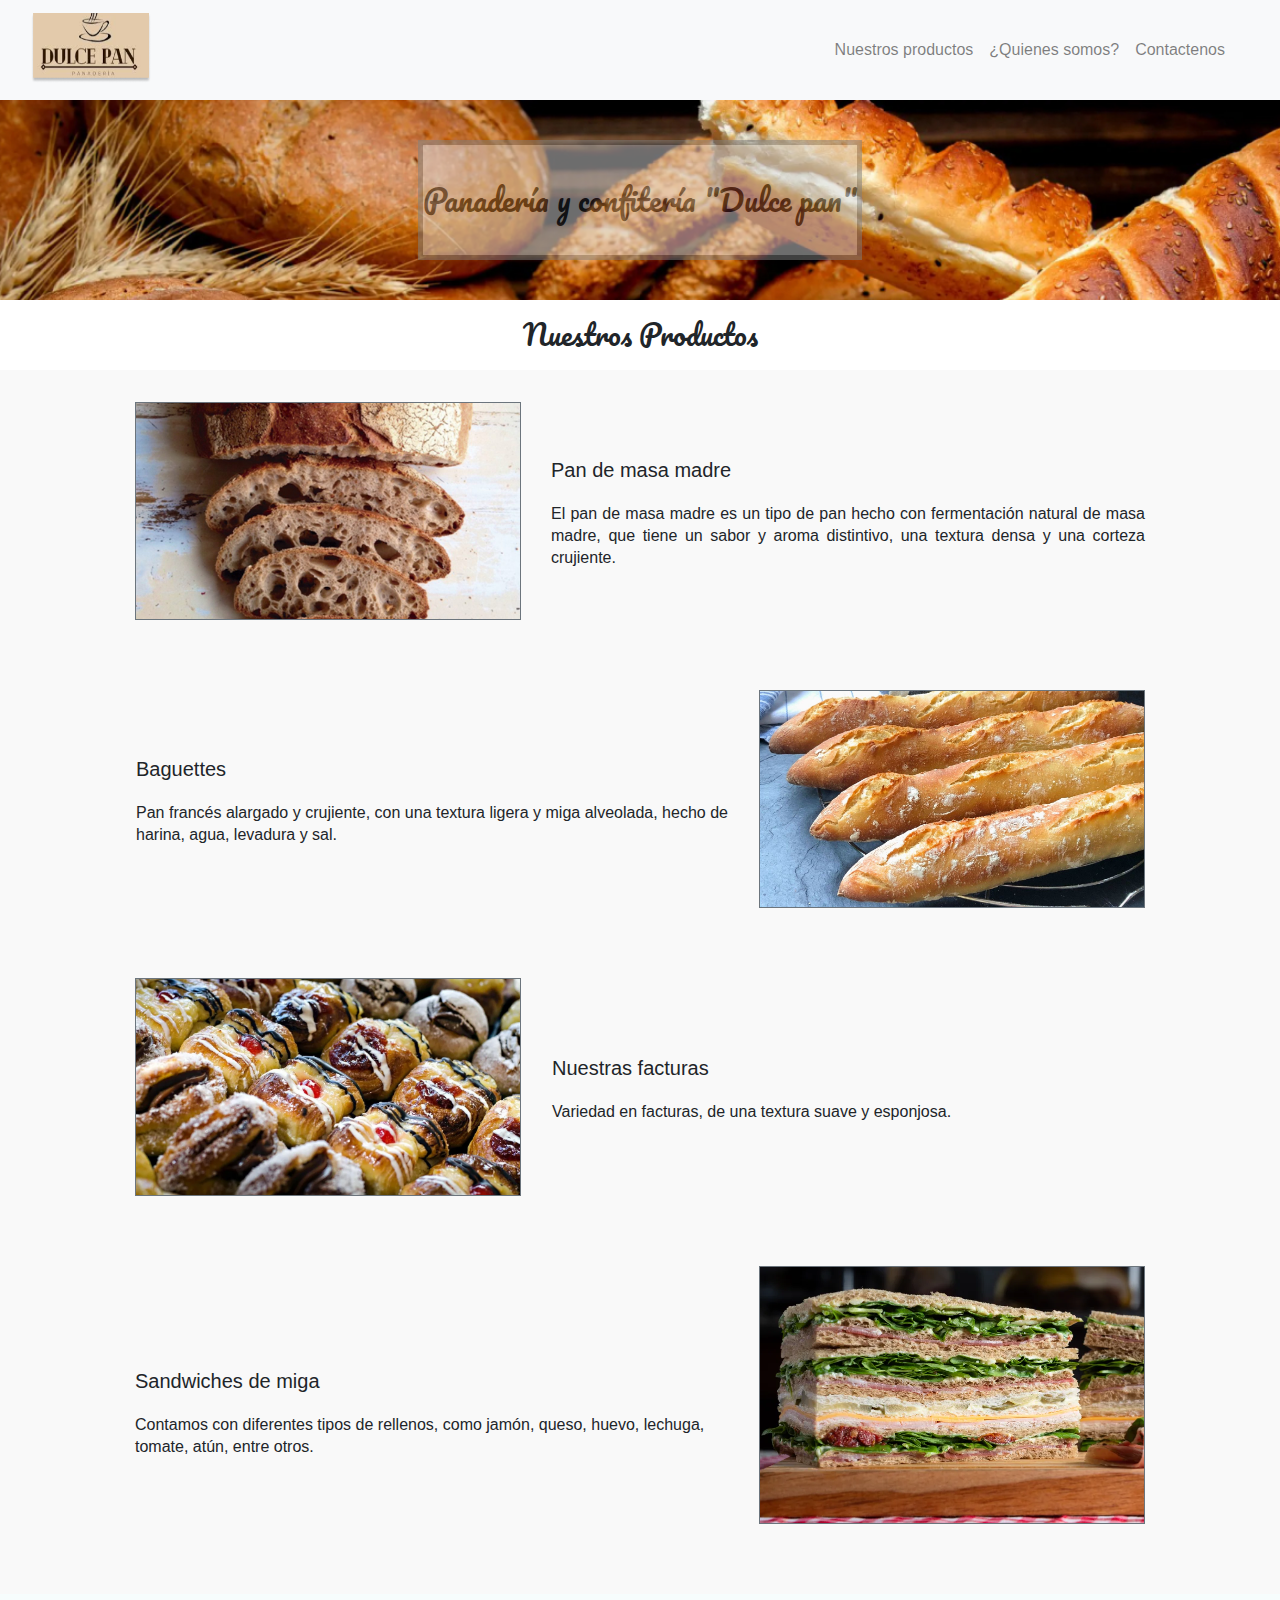
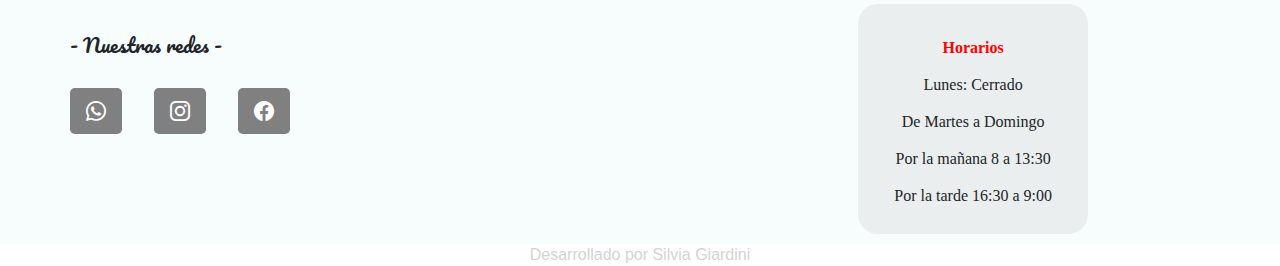
<file: index.html>
<!DOCTYPE html>
<html lang="en">
  <head>
    <meta charset="UTF-8" />
    <meta http-equiv="X-UA-Compatible" content="IE=edge" />
    <meta name="viewport" content="width=device-width, initial-scale=1.0" />
    <link
      rel="stylesheet"
      href="https://cdn.jsdelivr.net/npm/bootstrap@4.3.1/dist/css/bootstrap.min.css"
      integrity="sha384-ggOyR0iXCbMQv3Xipma34MD+dH/1fQ784/j6cY/iJTQUOhcWr7x9JvoRxT2MZw1T"
      crossorigin="anonymous" 
    />
    <link rel="stylesheet" href="./public/css/reset.css" />
    <link rel="stylesheet" href="./public/css/style.css" />
    <link rel="preconnect" href="https://fonts.googleapis.com" />
    <link rel="preconnect" href="https://fonts.gstatic.com" crossorigin />
    <link
      href="https://fonts.googleapis.com/css2?family=Pacifico&display=swap"
      rel="stylesheet"
    />
    <!-- iconos de bootstrap-->
    <link
      rel="stylesheet"
      href="https://cdn.jsdelivr.net/npm/bootstrap-icons@1.9.1/font/bootstrap-icons.css"
    />

    <title>Dulce pan</title>
  </head>

  <body>
    <header>
      <!-- CABECERA -->
      <!-- CABECERA-LOGO -->
      <nav class="navbar navbar-expand-md navbar-light bg-light">
        <div class="container-fluid">
          <a class="navbar-brand" href="./index.html">
            <img
              src="./public/img/logo/Logo.png"
              alt="logo"
              width="120"
              height="70"
            />
          </a>
          <!-- CABECERA-NAVEGADOR -->

          <div class="navbar d-flex justify-content-end" id="navbarNav">
            <ul class="navbar-nav">
              <li class="nav-item">
                <a class="nav-link nuestros-productos" href="#nuestros-productos">Nuestros productos</a
                >
              </li>
              <li class="nav-item">
                <a class="nav-link quienes-somos" href="./public/views/somos.html"
                  >¿Quienes somos?</a
                >
              </li>
              <li class="nav-item">
                <a class="nav-link contactenos" href="./public/views/contactenos.html"
                  >Contactenos</a
                >
              </li>
            </ul>
          </div>
        </div>
      </nav>
    </header>

    <main>
      <!-- PRINCIPAL -->
      <!-- HERO -->
      <div class="container-fluid p-0">
        <div class="row justify-content-center align-items-center hero">
          <div class="col-md-12">
            <h1>Panadería y confitería "Dulce pan"</h1>
          </div>
        </div>
      </div>

      <!--SECCIÓN PRODUCTOS -->
      <!-- TÍTULO -->
      <section id="nuestros-productos">
        <div class="titulo-de-seccion container-fluid">
          <div class="row contenedor-product justify-content-center p-4">
            <h2>Nuestros Productos</h2>
          </div>
        </div>
        <!-- PRODUCTOS -->

        <div class="b-color container-fluid">
          <div class="row contenedor-product justify-content-center p-3">
            <!-- producto pan masa madre -->
            <div class="col-md-4 my-3">
              <img
                class="w-100 border border-secondary"
                src="./public/img/pan-masa-madre.jpeg"
                alt="img-pan"
              />
            </div>

            <div class="col-md-6 my-4 align-self-center">
              <h4>Pan de masa madre</h4>
              <p class="text-justify">
                <br />
                El pan de masa madre es un tipo de pan hecho con fermentación
                natural de masa madre, que tiene un sabor y aroma distintivo,
                una textura densa y una corteza crujiente.
              </p>
            </div>
          </div>
          <!-- producto baguette -->
          <div class="row contenedor-product justify-content-center p-3">
            <div class="col-md-4 my-3 order-1">
              <img
                class="w-100 border border-secondary"
                src="./public/img/baguettes.jpeg"
                alt="baguettes"
              />
            </div>

            <div class="col-md-6 p-3 my-3 align-self-center">
              <h4>Baguettes</h4>
              <p class="text-justify">
                <br />
                Pan francés alargado y crujiente, con una textura ligera y miga
                alveolada, hecho de harina, agua, levadura y sal.
              </p>
            </div>
          </div>
          <!-- producto facturas -->
          <div class="row contenedor-product justify-content-center p-3">
            <div class="col-md-4 my-3">
              <img
                class="w-100 border border-secondary"
                src="./public/img/facturas.jpg"
                alt="Facturas"
              />
            </div>

            <div class="col-md-6 my-3 p-3 align-self-center">
              <h4>Nuestras facturas</h4>
              <p>
                <br />
                Variedad en facturas, de una textura suave y esponjosa.
              </p>
            </div>
          </div>
          <!-- producto sandwich de miga -->
          <div class="row contenedor-product justify-content-center p-3">
            <div class="col-md-4 my-3 order-1 mb-5">
              <img
                class="w-100 border border-secondary"
                src="./public/img/sanwich-de-miga.jpeg"
                alt="sandwich"
              />
            </div>

            <div class="col-md-6 align-self-center">
              <h4>Sandwiches de miga</h4>
              <p>
                <br />
                Contamos con diferentes tipos de rellenos, como jamón, queso,
                huevo, lechuga, tomate, atún, entre otros.
              </p>
            </div>
          </div>
        </div>
      </section>
    </main>
    <!-- FOOTER -->

    <div class="footer d-flex" id="footer">
      <!-- Contenedor -->
      <div class="container m-2">
        <!-- CONTENEDOR DE UNA FILA -->
        <div class="row d-flex m-3">
          <!-- FILA CON DOS COLUMNAS -->
          <div class="colum1 col-6">
            <!-- COLUMNA 1 CON LAS REDES -->
            <div class="row m-3">
              <h3>- Nuestras redes -</h3>
            </div>
            <div class="row d-flex">
              <div class="col-3 d-flex icon">
                <!-- Facebook -->
                <a
                  class="btn btn-primary btn-lg btn-floating m-3"
                  href="#!"
                  role="button"
                  href="#"
                >
                  &#xF618;</a
                >

                <!-- Instagram -->
                <a
                  class="btn btn-primary btn-lg btn-floating m-3"
                  href="#!"
                  role="button"
                  href="#"
                  >&#xF437;</a
                >

                <!-- Whatsapp -->
                <a
                  class="btn btn-primary btn-lg btn-floating m-3"
                  href="#!"
                  role="button"
                  href="#"
                  >&#xF344;</a
                >
              </div>
            </div>
          </div>
        </div>
      </div>
      <div
        class="titulo-de-seccion container-fluid row contenedor-product justify-content-center mr-5 pr-5"
      >
        <div class="col-md-3">
          <div
            class="contenedor-informacion d-flex flex-column align-items-center justify-content-between icon"
          >
            <p>
              <span class="info-destacada">Horarios</span>
            </p>

            <p>Lunes: Cerrado</p>

            <p>De Martes a Domingo</p>
            <p>Por la mañana 8 a 13:30</p>
            <p>Por la tarde 16:30 a 9:00</p>
          </div>
        </div>
      </div>
    </div>

    <div class="container final">
      <div class="fin row d-flex justify-content-center">
        Desarrollado por Silvia Giardini
      </div>
    </div>
  </body>
</html>
</file>
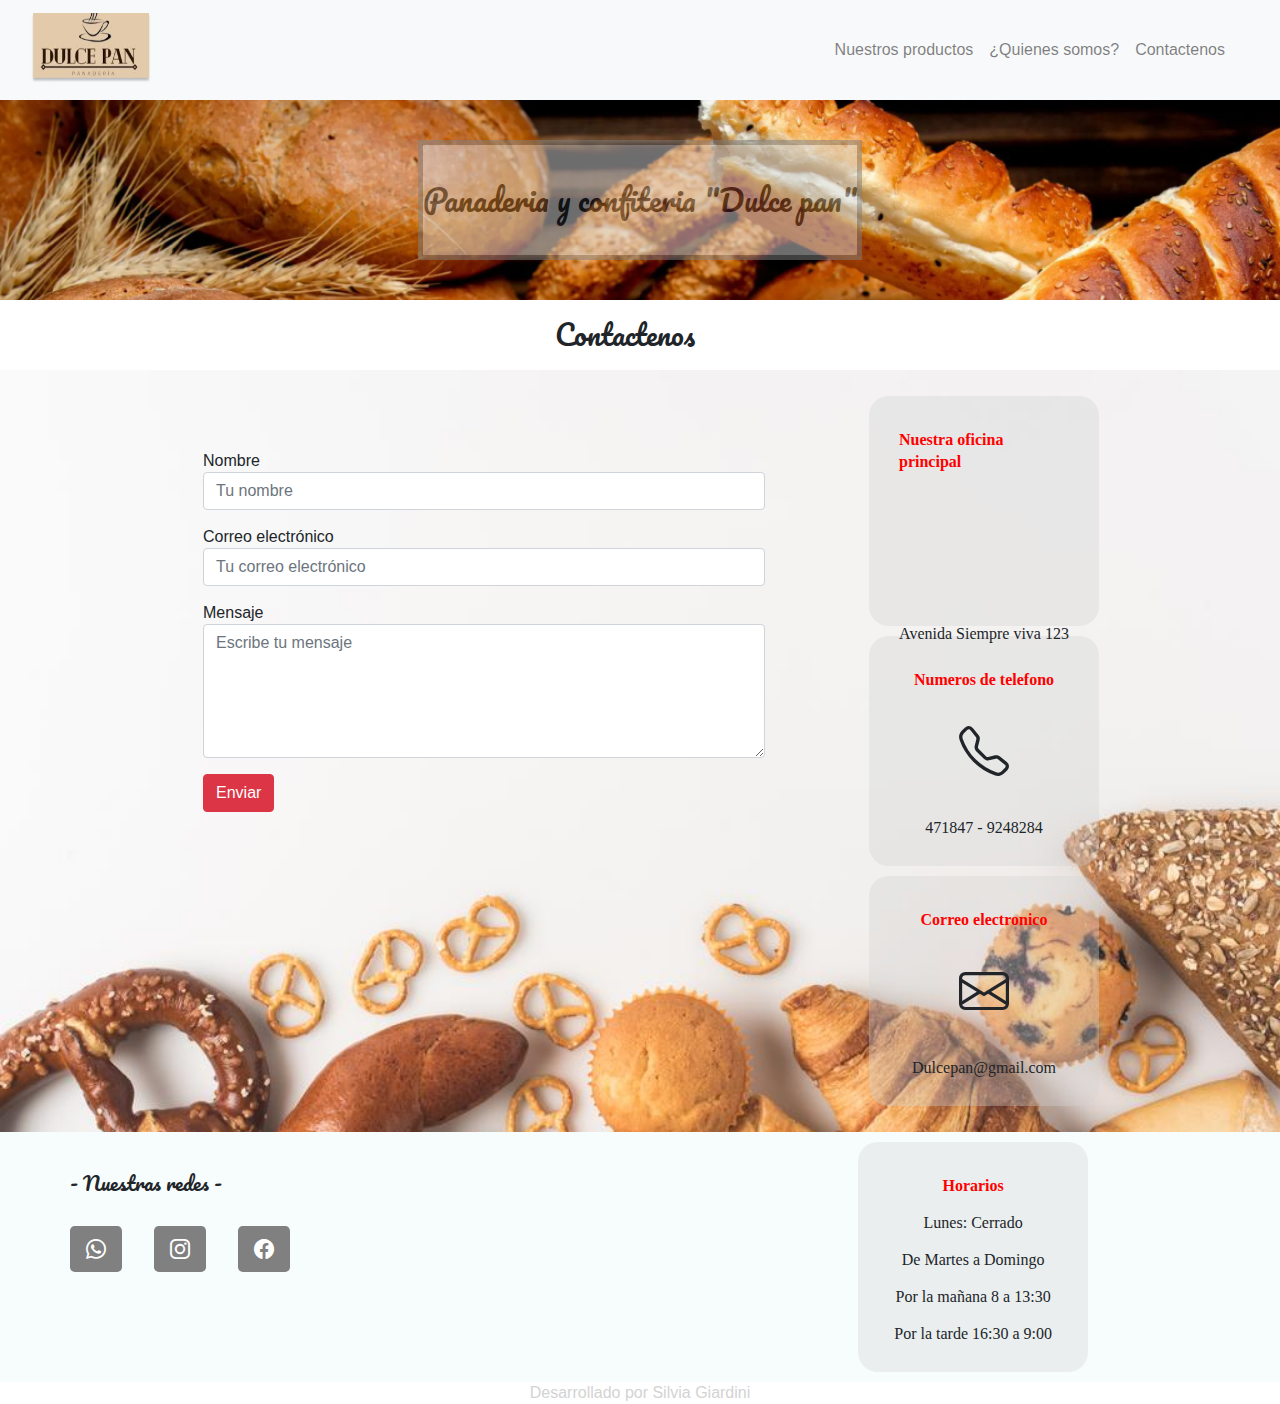
<file: public/views/contactenos.html>
<!DOCTYPE html>
<html lang="en">
  <head>
    <meta charset="UTF-8" />
    <meta http-equiv="X-UA-Compatible" content="IE=edge" />
    <meta name="viewport" content="width=device-width, initial-scale=1.0" />
    <link
      rel="stylesheet"
      href="https://cdn.jsdelivr.net/npm/bootstrap@4.3.1/dist/css/bootstrap.min.css"
      integrity="sha384-ggOyR0iXCbMQv3Xipma34MD+dH/1fQ784/j6cY/iJTQUOhcWr7x9JvoRxT2MZw1T"
      crossorigin="anonymous"
    />
    <link rel="stylesheet" href="../css/reset.css" />
    <link rel="stylesheet" href="../css/style.css" />
    <link rel="preconnect" href="https://fonts.googleapis.com" />
    <link rel="preconnect" href="https://fonts.gstatic.com" crossorigin />
    <link
      href="https://fonts.googleapis.com/css2?family=Pacifico&display=swap"
      rel="stylesheet"
    />
    <!-- iconos de bootstrap-->
    <link
      rel="stylesheet"
      href="https://cdn.jsdelivr.net/npm/bootstrap-icons@1.9.1/font/bootstrap-icons.css"
    />

    <title>Dulce pan</title>
  </head>

  <body>
    <header>
      <!-- CABECERA -->
      <!-- CABECERA-LOGO -->
      <nav class="navbar navbar-expand-md navbar-light bg-light">
        <div class="container-fluid">
          <a class="navbar-brand" href="../../index.html">
            <img
              src="../img/logo/Logo.png"
              alt="logo"
              width="120"
              height="70"
            />
          </a>
          <!-- CABECERA-NAVEGADOR -->

          <div class="navbar d-flex justify-content-end" id="navbarNav">
            <ul class="navbar-nav">
              <li class="nav-item">
                <a class="nav-link nuestros-productos" href="../../index.html"
                  >Nuestros productos</a
                >
              </li>
              <li class="nav-item">
                <a class="nav-link quienes-somos" href="./somos.html"
                  >¿Quienes somos?</a
                >
              </li>
              <li class="nav-item">
                <a class="nav-link contactenos" href="./contactenos.html"
                  >Contactenos</a
                >
              </li>
            </ul>
          </div>
        </div>
      </nav>
    </header>

    <main>
      <!-- PRINCIPAL -->
      <!-- HERO -->
      <div class="container-fluid p-0">
        <div class="row justify-content-center align-items-center hero">
          <div class="col-md-12">
            <h1>Panaderia y confiteria "Dulce pan"</h1>
          </div>
        </div>
      </div>
      <section id="contacto">
        <!-- SECCIÓN CONTACTENOS -->
        <!-- TITULO -->

        <div
          class="titulo-de-seccion container-fluid row contenedor-product justify-content-center p-4"
        >
          <h2>Contactenos</h2>
        </div>
        <!--Formulario de contacto-->
        <div class="contenedor-con-fondo b-color container-fluid">
          <div
            class="row contenedor-product justify-content-center justify-content-start p-3"
          >
            <div class="col-md-6 m-5 p-3 d-flex">
              <div class="col-12">
                <form id="contactForm">
                  <div class="form-group">
                    <label for="nombre">Nombre</label>
                    <input
                      name="nombre"
                      required
                      type="text"
                      id="nombre"
                      class="form-control"
                      placeholder="Tu nombre"
                    />
                  </div>
                  <div class="form-group">
                    <label for="correo">Correo electrónico</label>
                    <input
                      name="correo"
                      required
                      type="email"
                      id="correo"
                      class="form-control"
                      placeholder="Tu correo electrónico"
                    />
                  </div>
                  <div class="form-group">
                    <label for="mensaje">Mensaje</label>
                    <textarea
                      required
                      placeholder="Escribe tu mensaje"
                      class="form-control"
                      name="mensaje"
                      id="mensaje"
                      cols="30"
                      rows="5"
                    ></textarea>
                  </div>
                  <div class="form-group">
                    <button class="btn-danger btn" type="submit">Enviar</button>
                  </div>
                </form>
              </div>
            </div>
            <!--Información de contacto-->
            <div class="col-md-3">
              <div
                class="contenedor-informacion d-flex flex-column align-items-center justify-content-between icon"
              >
                <p>
                  <span class="info-destacada">Nuestra oficina principal</span>
                </p>
                <iframe src="https://www.google.com/maps/embed?pb=!1m18!1m12!1m3!1d3284.0167135736465!2d-58.38414532425985!3d-34.603738872954246!2m3!1f0!2f0!3f0!3m2!1i1024!2i768!4f13.1!3m3!1m2!1s0x4aa9f0a6da5edb%3A0x11bead4e234e558b!2sObelisco!5e0!3m2!1ses-419!2sar!4v1732818832317!5m2!1ses-419!2sar" width="200" height="450" style="border:0;" allowfullscreen="" loading="lazy" referrerpolicy="no-referrer-when-downgrade"></iframe>
                <p>Avenida Siempre viva 123</p>
              </div>
              <div
                class="contenedor-informacion d-flex flex-column align-items-center justify-content-between icon"
              >
                <p><span class="info-destacada"> Numeros de telefono </span></p>
                <i class="bi bi-telephone"></i>
                <p>471847 - 9248284</p>
              </div>
              <div
                class="contenedor-informacion d-flex flex-column align-items-center justify-content-between icon"
              >
                <p><span class="info-destacada">Correo electronico</span></p>
                <i class="bi bi-envelope"></i>
                <p>Dulcepan@gmail.com</p>
              </div>
            </div>
          </div>
        </div>
      </section>
    </main>

    <!-- FOOTER -->

    <div class="footer d-flex" id="footer">
      <!-- Contenedor -->
      <div class="container m-2">
        <!-- CONTENEDOR DE UNA FILA -->
        <div class="row d-flex m-3">
          <!-- FILA CON DOS COLUMNAS -->
          <div class="colum1 col-6">
            <!-- COLUMNA 1 CON LAS REDES -->
            <div class="row m-3">
              <h3>- Nuestras redes -</h3>
            </div>
            <div class="row d-flex">
              <div class="col-3 d-flex icon">
                <!-- Facebook -->
                <a
                  class="btn btn-primary btn-lg btn-floating m-3"
                  href="#!"
                  role="button"
                  href="#"
                >
                  &#xF618;</a
                >

                <!-- Instagram -->
                <a
                  class="btn btn-primary btn-lg btn-floating m-3"
                  href="#!"
                  role="button"
                  href="#"
                  >&#xF437;</a
                >

                <!-- Whatsapp -->
                <a
                  class="btn btn-primary btn-lg btn-floating m-3"
                  href="#!"
                  role="button"
                  href="#"
                  >&#xF344;</a
                >
              </div>
            </div>
          </div>
        </div>
      </div>
      <div
        class="titulo-de-seccion container-fluid row contenedor-product justify-content-center mr-5 pr-5"
      >
        <div class="col-md-3">
          <div
            class="contenedor-informacion d-flex flex-column align-items-center justify-content-between icon"
          >
            <p>
              <span class="info-destacada">Horarios</span>
            </p>

            <p>Lunes: Cerrado</p>

            <p>De Martes a Domingo</p>
            <p>Por la mañana 8 a 13:30</p>
            <p>Por la tarde 16:30 a 9:00</p>
          </div>
        </div>
      </div>
    </div>

    <div class="container final">
      <div class="fin row d-flex justify-content-center">
        Desarrollado por Silvia Giardini
      </div>
    </div>
  </body>
</html>
</file>
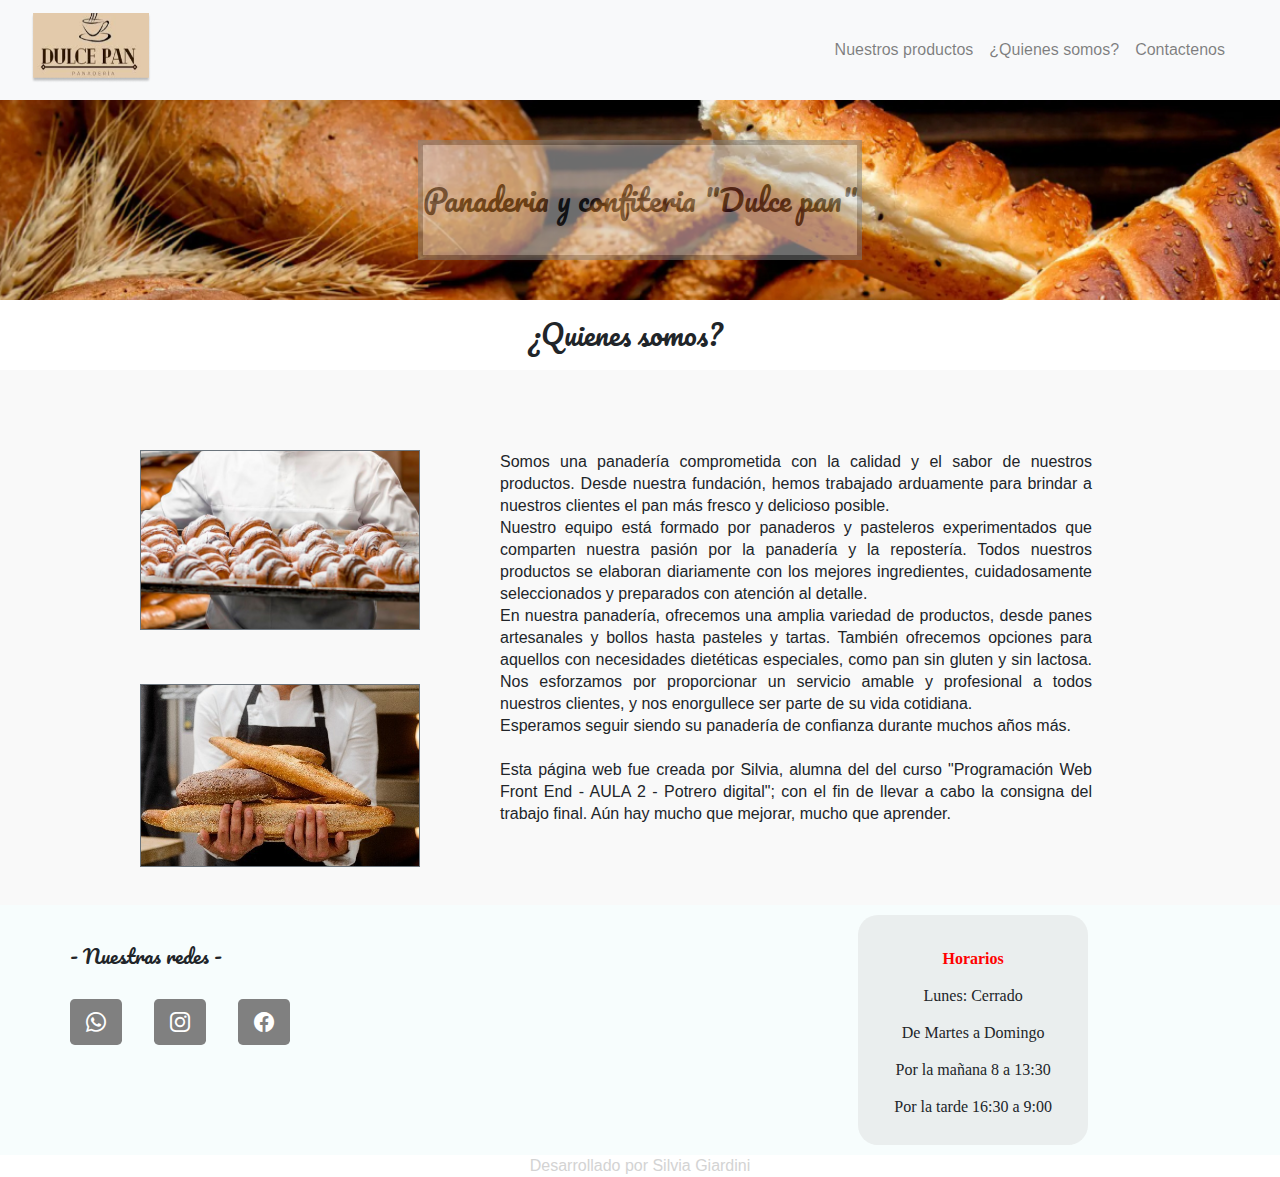
<file: public/views/somos.html>
<!DOCTYPE html>
<html lang="en">
  <head>
    <meta charset="UTF-8" />
    <meta http-equiv="X-UA-Compatible" content="IE=edge" />
    <meta name="viewport" content="width=device-width, initial-scale=1.0" />
    <link
      rel="stylesheet"
      href="https://cdn.jsdelivr.net/npm/bootstrap@4.3.1/dist/css/bootstrap.min.css"
      integrity="sha384-ggOyR0iXCbMQv3Xipma34MD+dH/1fQ784/j6cY/iJTQUOhcWr7x9JvoRxT2MZw1T"
      crossorigin="anonymous"
    />
    <link rel="stylesheet" href="../css/reset.css" />
    <link rel="stylesheet" href="../css/style.css" />
    <link rel="preconnect" href="https://fonts.googleapis.com" />
    <link rel="preconnect" href="https://fonts.gstatic.com" crossorigin />
    <link
      href="https://fonts.googleapis.com/css2?family=Pacifico&display=swap"
      rel="stylesheet"
    />
    <!-- iconos de bootstrap-->
    <link
      rel="stylesheet"
      href="https://cdn.jsdelivr.net/npm/bootstrap-icons@1.9.1/font/bootstrap-icons.css"
    />

    <title>Dulce pan</title>
  </head>

  <body>
    <header>
      <!-- CABECERA -->
      <!-- CABECERA-LOGO -->
      <nav class="navbar navbar-expand-md navbar-light bg-light">
        <div class="container-fluid">
          <a class="navbar-brand" href="../../index.html">
            <img
              src="../img/logo/Logo.png"
              alt="logo"
              width="120"
              height="70"
            />
          </a>
          <!-- CABECERA-NAVEGADOR -->

          <div class="navbar d-flex justify-content-end" id="navbarNav">
            <ul class="navbar-nav">
              <li class="nav-item">
                <a class="nav-link nuestros-productos" href="../../index.html"
                  >Nuestros productos</a
                >
              </li>
              <li class="nav-item">
                <a class="nav-link quienes-somos" href="./somos.html"
                  >¿Quienes somos?</a
                >
              </li>
              <li class="nav-item">
                <a class="nav-link contactenos" href="./contactenos.html"
                  >Contactenos</a
                >
              </li>
            </ul>
          </div>
        </div>
      </nav>
    </header>

    <main>
      <!-- PRINCIPAL -->
      <!-- HERO -->
      <div class="container-fluid p-0">
        <div class="row justify-content-center align-items-center hero">
          <div class="col-md-12">
            <h1>Panaderia y confiteria "Dulce pan"</h1>
          </div>
        </div>
      </div>
      <section id="quienes-somos">
        <!-- TITULO -->
        <div
          class="titulo-de-seccion container-fluid row contenedor-product justify-content-center p-4"
        >
          <h2>¿Quienes somos?</h2>
        </div>

        <!-- HISTORIA -->

        <div class="b-color container-fluid">
          <div class="row contenedor-product justify-content-center p-3">
            <div
              class="col-md-6 m-5 p-3 order-1 d-flex align-items-center text-justify"
            >
              <p>
                Somos una panadería comprometida con la calidad y el sabor de
                nuestros productos. Desde nuestra fundación, hemos trabajado
                arduamente para brindar a nuestros clientes el pan más fresco y
                delicioso posible. <br />

                Nuestro equipo está formado por panaderos y pasteleros
                experimentados que comparten nuestra pasión por la panadería y
                la repostería. Todos nuestros productos se elaboran diariamente
                con los mejores ingredientes, cuidadosamente seleccionados y
                preparados con atención al detalle. <br />

                En nuestra panadería, ofrecemos una amplia variedad de
                productos, desde panes artesanales y bollos hasta pasteles y
                tartas. También ofrecemos opciones para aquellos con necesidades
                dietéticas especiales, como pan sin gluten y sin lactosa. Nos
                esforzamos por proporcionar un servicio amable y profesional a
                todos nuestros clientes, y nos enorgullece ser parte de su vida
                cotidiana. <br />
                Esperamos seguir siendo su panadería de confianza durante muchos
                años más. <br /><br />

                Esta página web fue creada por Silvia, alumna del del curso
                "Programación Web Front End - AULA 2 - Potrero digital"; con el
                fin de llevar a cabo la consigna del trabajo final. Aún hay
                mucho que mejorar, mucho que aprender.
              </p>
            </div>

            <div class="col-md-3 p-3">
              <img
                class="w-100 mt-5 border border-secondary"
                src="../img/img-quienes-somos.jpeg"
                alt="img"
              />
              <img
                class="w-100 mt-5 border border-secondary"
                src="../img/img-quienes-somos2.jpeg"
                alt="img"
              />
            </div>
          </div>
        </div>
      </section>
    </main>

    <!-- FOOTER -->

    <div class="footer d-flex" id="footer">
      <!-- Contenedor -->
      <div class="container m-2">
        <!-- CONTENEDOR DE UNA FILA -->
        <div class="row d-flex m-3">
          <!-- FILA CON DOS COLUMNAS -->
          <div class="colum1 col-6">
            <!-- COLUMNA 1 CON LAS REDES -->
            <div class="row m-3">
              <h3>- Nuestras redes -</h3>
            </div>
            <div class="row d-flex">
              <div class="col-3 d-flex icon">
                <!-- Facebook -->
                <a
                  class="btn btn-primary btn-lg btn-floating m-3"
                  href="#!"
                  role="button"
                  href="#"
                >
                  &#xF618;</a
                >

                <!-- Instagram -->
                <a
                  class="btn btn-primary btn-lg btn-floating m-3"
                  href="#!"
                  role="button"
                  href="#"
                  >&#xF437;</a
                >

                <!-- Whatsapp -->
                <a
                  class="btn btn-primary btn-lg btn-floating m-3"
                  href="#!"
                  role="button"
                  href="#"
                  >&#xF344;</a
                >
              </div>
            </div>
          </div>
        </div>
      </div>
      <div
        class="titulo-de-seccion container-fluid row contenedor-product justify-content-center mr-5 pr-5"
      >
        <div class="col-md-3">
          <div
            class="contenedor-informacion d-flex flex-column align-items-center justify-content-between icon"
          >
            <p>
              <span class="info-destacada">Horarios</span>
            </p>

            <p>Lunes: Cerrado</p>

            <p>De Martes a Domingo</p>
            <p>Por la mañana 8 a 13:30</p>
            <p>Por la tarde 16:30 a 9:00</p>
          </div>
        </div>
      </div>
    </div>

    <div class="container final">
      <div class="fin row d-flex justify-content-center">
        Desarrollado por Silvia Giardini
      </div>
    </div>
  </body>
</html>
</file>
<file: public/css/style.css>
html,
body {
  font-size: 16px;
  font-family: Helvetica, sans-serif;
  line-height: 22px;

}
h1,
h2,
h3 {
  font-family: "Pacifico", cursive;
}
/* Imagen banner y nombre de la empresa */
.hero {
  background: url(../img/banner.jpg);
  height: 200px;
  width: 100%;
  background-size: cover;
  margin: 0 auto;
}
.hero h1 {
  margin: 0 auto;
  font-size: 30px;
  display: flex;
  background: #d9d9d9;
  opacity: 50%;
  height: 120px;
  width: max-content;
  align-items: center;
  border: 5px solid grey;
}
/* Para los titulos de cada sección */
.titulo-de-seccion h2 {
  font-size: 28px;
}
.b-color {
  background-color: #d3d3d321;
}
h3, h4{
  font-size: 20px;
}

.contenedor-con-fondo {
  background-image: url(../img/pan-bajo.jpeg);
  background-size:cover;
}
.contenedor-informacion {
  width: 230px;
  height: 230px;
  background-color: #d3d3d35c;
  margin: 10px;
  border-radius: 20px;
  padding: 30px;
}
.info-destacada {
  color: red;
  font-weight: bolder;
}
/* Iconos, locación, telefono, mail */

.bi-telephone,
.bi-telephone,
.bi-envelope,
::before {
  font-size: 50px;
}
/* FOOTER */

.footer{
  background-color: rgba(223, 245, 245, 0.235);
}
.icon {
  font-family: "Bootstrap-icons";
}
.icon .btn {
  background-color: grey;
  border: none;
}

.fin {
  color: lightgray;
}
</file>
